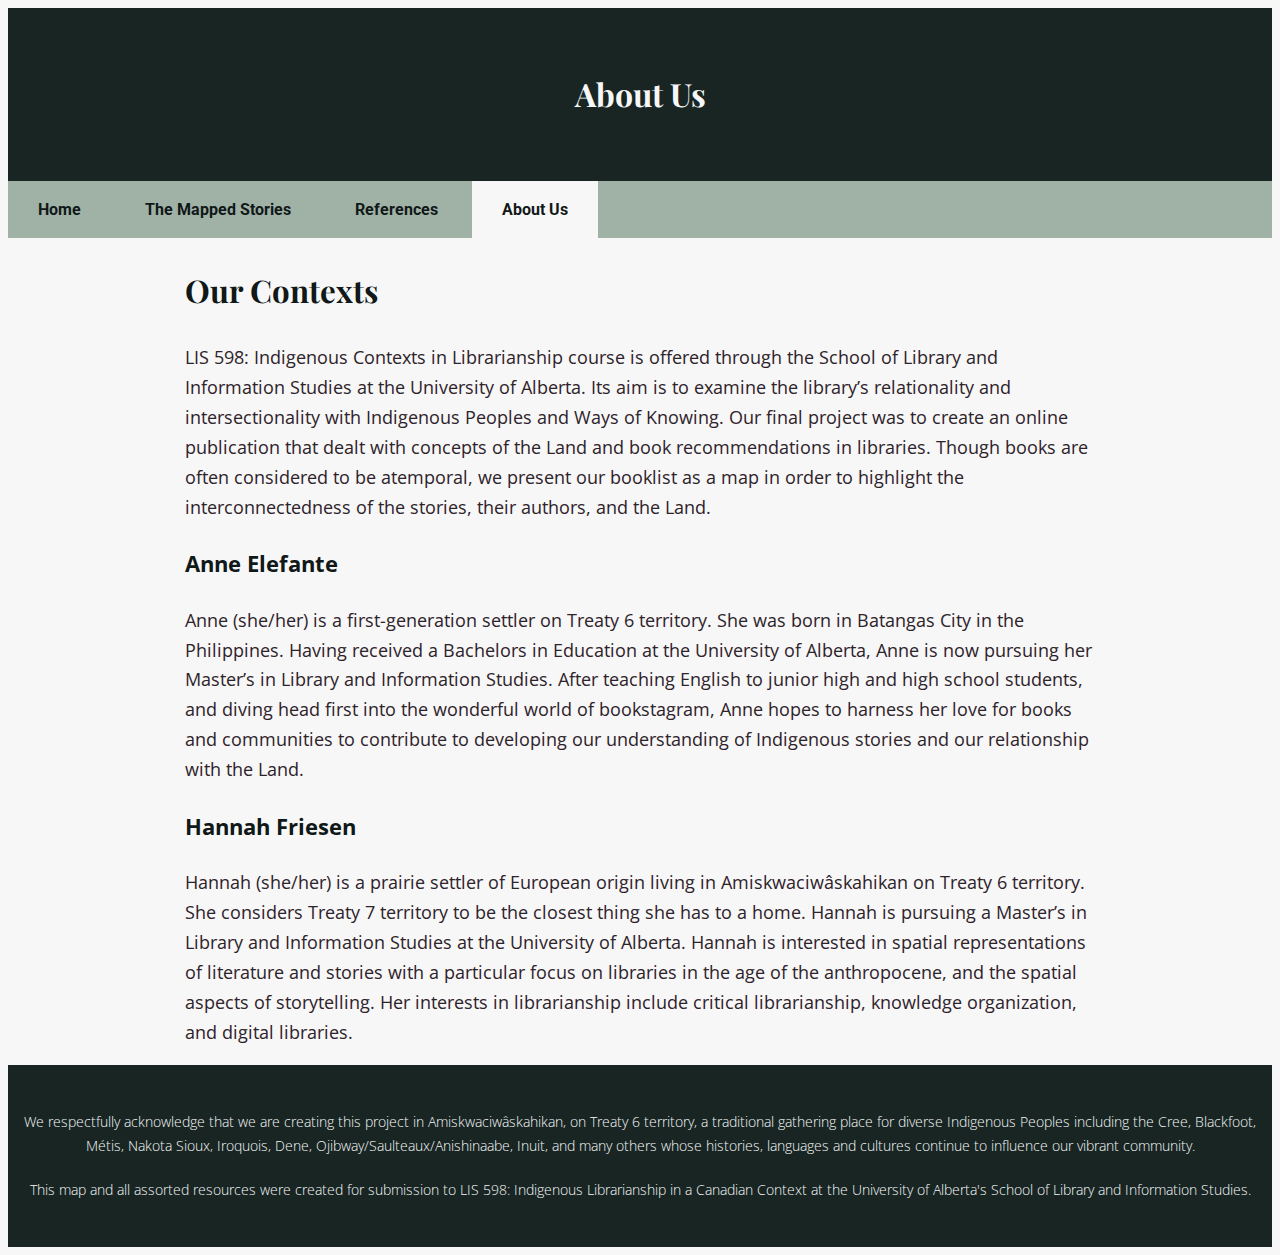
<file: about.html>
<!DOCTYPE html>
<html lang=en>
<head>
    <meta charset=utf-8>
    <title>That's All We Are: About Us</title>
    <link type="text/css" rel="stylesheet" href="css/styles.css" />   
	
<!--Google Fonts Are Here-->
    <link href="https://fonts.googleapis.com/css?family=Roboto&display=swap" rel="stylesheet">
    <link href="https://fonts.googleapis.com/css?family=Playfair+Display&display=swap" rel="stylesheet">
    <link href="https://fonts.googleapis.com/css?family=Open+Sans&display=swap" rel="stylesheet">
</head>

<body>

<!--Header-->
    <div class="header">
		<h1>About Us</h1>
    </div>

<!--Nav Bar-->
    <nav>
		<a href="index.html"><b>Home</b></a>
        <a href="bookList.html"><b>The Mapped Stories</b></a>
		<a href="ref.html"><b>References</b></a>
        <a class="current" href="about.html"><b>About Us</b></a>
    </nav>

<div class="heading1">
    <h2>Our Contexts</h2>
</div>

<p>LIS 598: Indigenous Contexts in Librarianship course is offered through the School of Library and Information Studies at the University of Alberta. Its aim is to examine the library’s relationality and intersectionality with Indigenous Peoples and Ways of Knowing. Our final project was to create an online publication that dealt with concepts of the Land and book recommendations in libraries. Though books are often considered to be atemporal, we present our booklist as a map in order to highlight the interconnectedness of the stories, their authors, and the Land.</p>

<div class="subheading">
	<h3>Anne Elefante</h3>
</div>

<p>
	Anne (she/her) is a first-generation settler on Treaty 6 territory. She was born in Batangas City in the Philippines. Having received a Bachelors in Education at the University of Alberta, Anne is now pursuing her Master’s in Library and Information Studies. After teaching English to junior high and high school students, and diving head first into the wonderful world of bookstagram, Anne hopes to harness her love for books and communities to contribute to developing our understanding of Indigenous stories and our relationship with the Land.
</p>

<div class="subheading">
	<h3>Hannah Friesen</h3>
</div>

<p>
	Hannah (she/her) is a prairie settler of European origin living in Amiskwaciwâskahikan on Treaty 6 territory. She considers Treaty 7 territory to be the closest thing she has to a home. Hannah is pursuing a Master’s in Library and Information Studies at the University of Alberta. Hannah is interested in spatial representations of literature and stories with a particular focus on libraries in the age of the anthropocene, and the spatial aspects of storytelling. Her interests in librarianship include critical librarianship, knowledge organization, and digital libraries.
</p>

<!--The Footer-->
<div class="footer">
    <h4 id="treatyAckn">We respectfully acknowledge that we are creating this project in Amiskwaciwâskahikan, on Treaty 6 territory, a traditional gathering place for diverse Indigenous Peoples including the Cree, Blackfoot, Métis, Nakota Sioux, Iroquois, Dene, Ojibway/Saulteaux/Anishinaabe, Inuit, and many others whose histories, languages and cultures continue to influence our vibrant community.</h4>
    <h4 id="treatyAckn">This map and all assorted resources were created for submission to LIS 598: Indigenous Librarianship in a Canadian Context at the University of Alberta's School of Library and Information Studies.</h4>
</div>

</body>
</html>
</file>
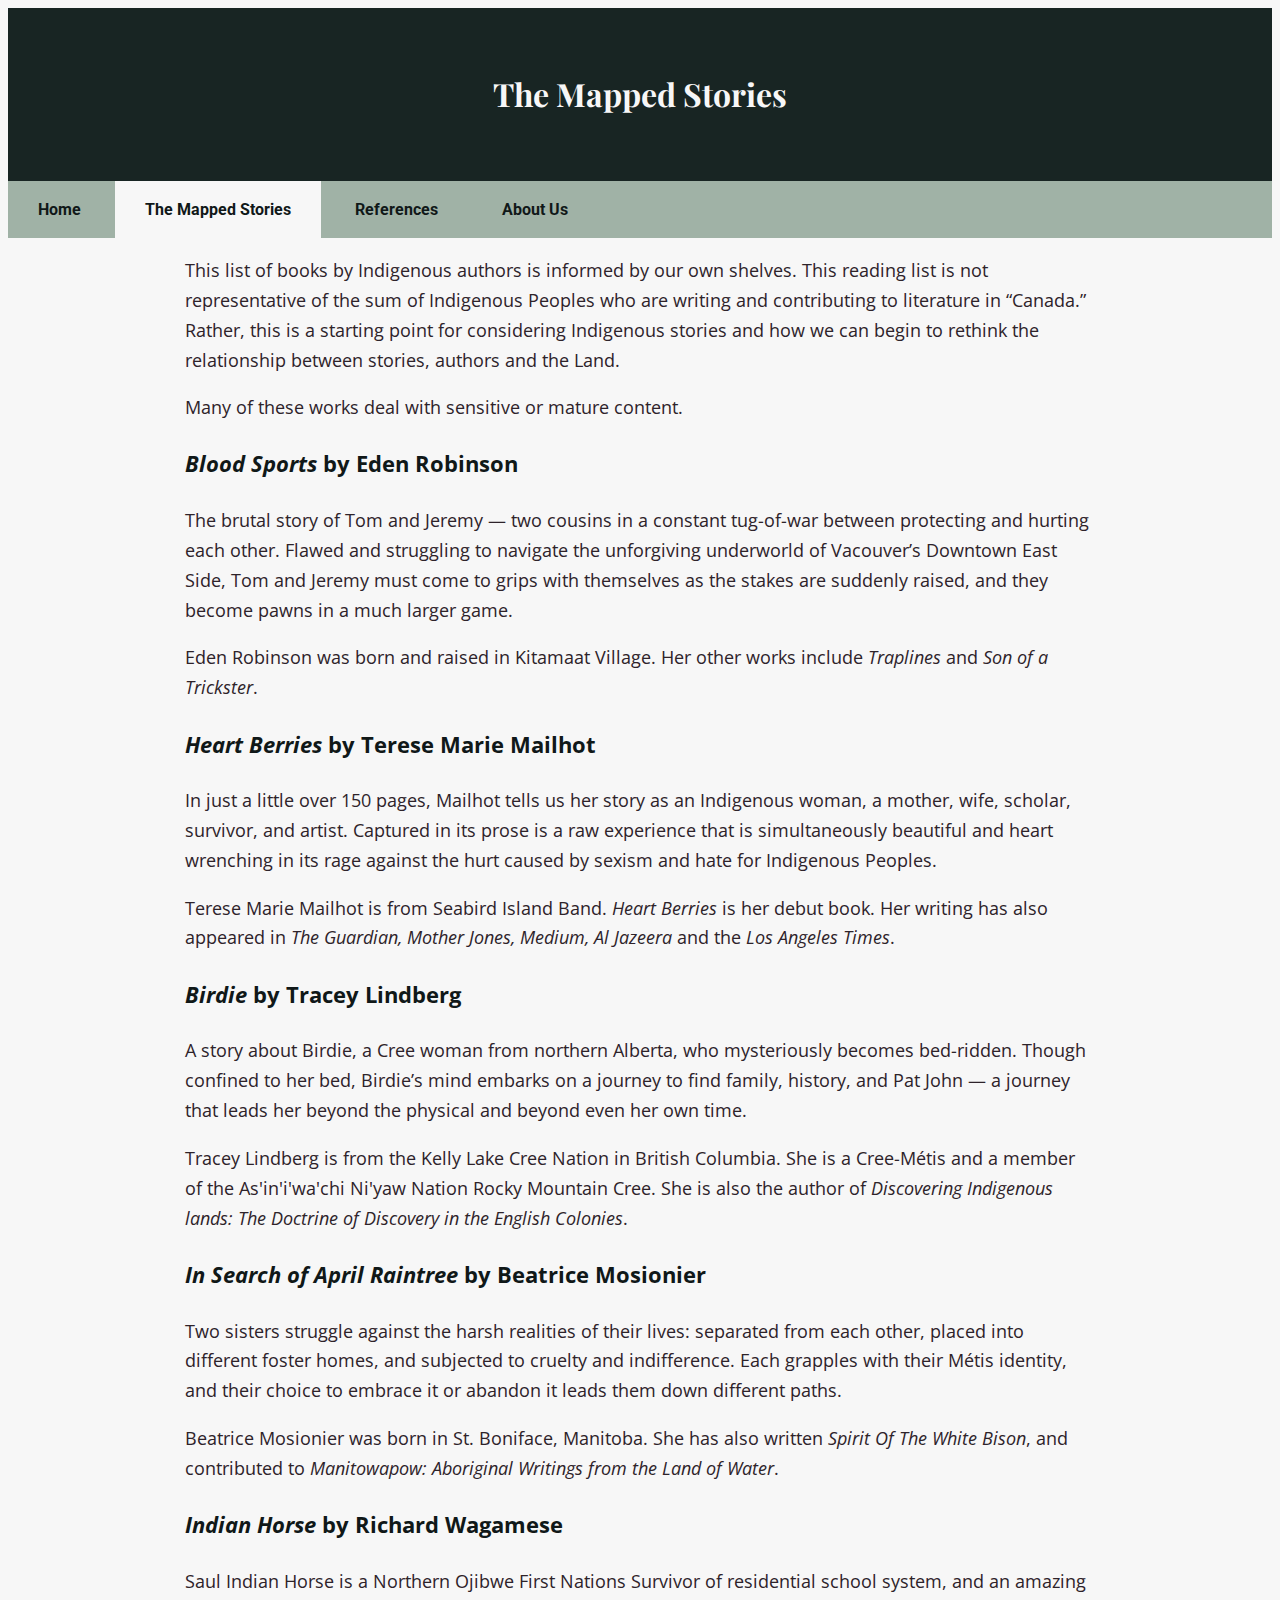
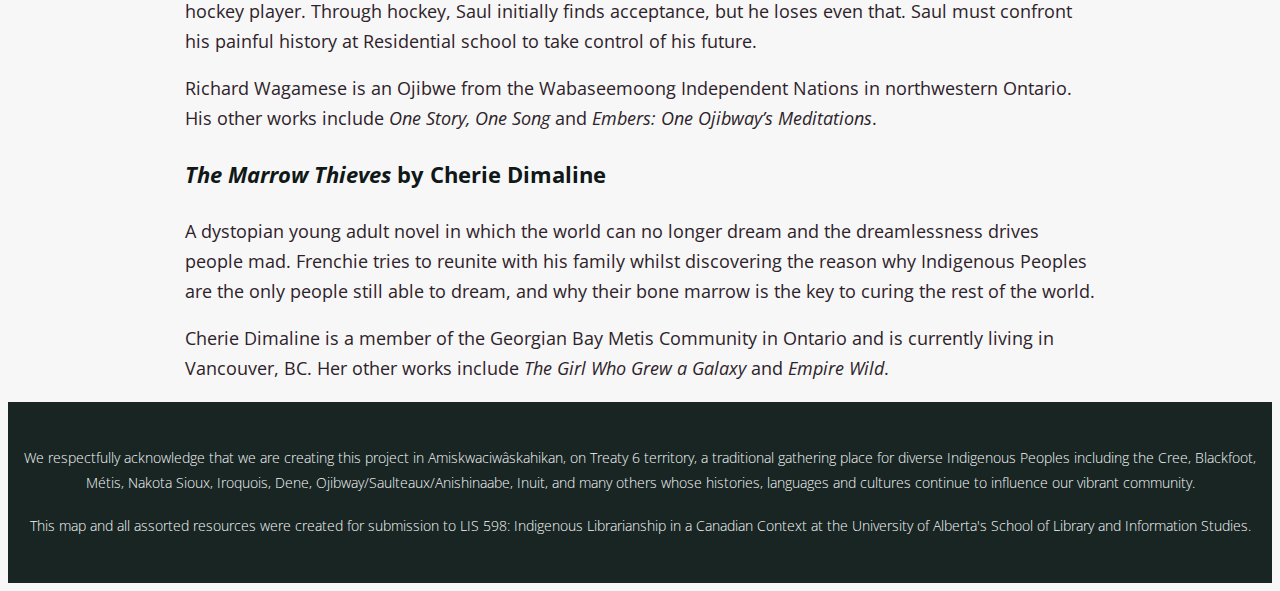
<file: bookList.html>
<!DOCTYPE html>
<html lang=en>
<head>
    <meta charset=utf-8>
    <title>That's All We Are: Reading List</title>
    <link type="text/css" rel="stylesheet" href="css/styles.css" />   
	
<!--Google Fonts Are Here-->
    <link href="https://fonts.googleapis.com/css?family=Roboto&display=swap" rel="stylesheet">
    <link href="https://fonts.googleapis.com/css?family=Playfair+Display&display=swap" rel="stylesheet">
    <link href="https://fonts.googleapis.com/css?family=Open+Sans&display=swap" rel="stylesheet">
</head>

<body>

<!--Header-->
    <div class="header">
		<h1>The Mapped Stories</h1>
    </div>

<!--Nav Bar-->
    <nav>
		<a href="index.html"><b>Home</b></a>
        <a class="current" href="bookList.html"><b>The Mapped Stories</b></a>
		<a href="ref.html"><b>References</b></a>
        <a href="about.html"><b>About Us</b></a>
    </nav>

    <p>This list of books by Indigenous authors is informed by our own shelves. This reading list is not representative of the sum of Indigenous Peoples who are writing and contributing to literature in “Canada.” Rather, this is a starting point for considering Indigenous stories and how we can begin to rethink the relationship between stories, authors and the Land.</p>

    <p>Many of these works deal with sensitive or mature content.</p>

<div class="subheading">
    <h3><em>Blood Sports</em> by Eden Robinson</h3>
</div>

<p>
    The brutal story of Tom and Jeremy — two cousins in a constant tug-of-war between protecting and hurting each other. Flawed and struggling to navigate the unforgiving underworld of Vacouver’s Downtown East Side, Tom and Jeremy must come to grips with themselves as the stakes are suddenly raised, and they become pawns in a much larger game.
</p>

<p>
    Eden Robinson was born and raised in Kitamaat Village. Her other works include <em>Traplines</em> and <em>Son of a Trickster</em>. 
</p>

<div class="subheading">
    <h3><em>Heart Berries</em> by Terese Marie Mailhot</h3>
</div>

<p>
    In just a little over 150 pages, Mailhot tells us her story as an Indigenous woman, a mother, wife, scholar, survivor, and artist. Captured in its prose is a raw experience that is simultaneously beautiful and heart wrenching in its rage against the hurt caused by sexism and hate for Indigenous Peoples. 
</p>
<p>
    Terese Marie Mailhot is from Seabird Island Band. <em>Heart Berries</em> is her debut book. Her writing has also appeared in <em>The Guardian, Mother Jones, Medium, Al Jazeera</em> and the <em>Los Angeles Times</em>.
</p>

<div class="subheading">
    <h3><em>Birdie</em> by Tracey Lindberg</h3>
</div>

<p>
    A story about Birdie, a Cree woman from northern Alberta, who mysteriously becomes bed-ridden. Though confined to her bed, Birdie’s mind embarks on a journey to find family, history, and Pat John — a journey that leads her beyond the physical and beyond even her own time. 
</p>

<p>
    Tracey Lindberg is from the Kelly Lake Cree Nation in British Columbia. She is a Cree-Métis and a member of the As'in'i'wa'chi Ni'yaw Nation Rocky Mountain Cree. She is also the author of <em>Discovering Indigenous lands: The Doctrine of Discovery in the English Colonies</em>.
</p>

<div class="subheading">
    <h3><em>In Search of April Raintree</em> by Beatrice Mosionier</h3>
</div>

<p>
    Two sisters struggle against the harsh realities of their lives: separated from each other, placed into different foster homes, and subjected to cruelty and indifference. Each grapples with their Métis identity, and their choice to embrace it or abandon it leads them down different paths.
</p>

<p>
    Beatrice Mosionier was born in St. Boniface, Manitoba. She has also written <em>Spirit Of The White Bison</em>, and contributed to <em>Manitowapow: Aboriginal Writings from the Land of Water</em>.
</p>

<div class="subheading">
    <h3><em>Indian Horse</em> by Richard Wagamese</h3>
</div>

<p>
    Saul Indian Horse is a Northern Ojibwe First Nations Survivor of residential school system, and an amazing hockey player. Through hockey, Saul initially finds acceptance, but he loses even that. Saul must confront his painful history at Residential school to take control of his future.
</p>

<p>
    Richard Wagamese is an Ojibwe from the Wabaseemoong Independent Nations in northwestern Ontario. His other works include <em>One Story, One Song</em> and <em>Embers: One Ojibway’s Meditations</em>.
</p>

<div class="subheading">
    <h3><em>The Marrow Thieves</em> by Cherie Dimaline</h3>
</div>

<p>
    A dystopian young adult novel in which the world can no longer dream and the dreamlessness drives people mad. Frenchie tries to reunite with his family whilst discovering the reason why Indigenous Peoples are the only people still able to dream, and why their bone marrow is the key to curing the rest of the world.
</p>

<p>
    Cherie Dimaline is a member of the Georgian Bay Metis Community in Ontario and is currently living in Vancouver, BC. Her other works include <em>The Girl Who Grew a Galaxy</em> and <em>Empire Wild</em>.
</p>

<!--The Footer-->
<div class="footer">
    <h4 id="treatyAckn">We respectfully acknowledge that we are creating this project in Amiskwaciwâskahikan, on Treaty 6 territory, a traditional gathering place for diverse Indigenous Peoples including the Cree, Blackfoot, Métis, Nakota Sioux, Iroquois, Dene, Ojibway/Saulteaux/Anishinaabe, Inuit, and many others whose histories, languages and cultures continue to influence our vibrant community.</h4>
    <h4 id="treatyAckn">This map and all assorted resources were created for submission to LIS 598: Indigenous Librarianship in a Canadian Context at the University of Alberta's School of Library and Information Studies.</h4>
</div>

</body>
</html>
</file>
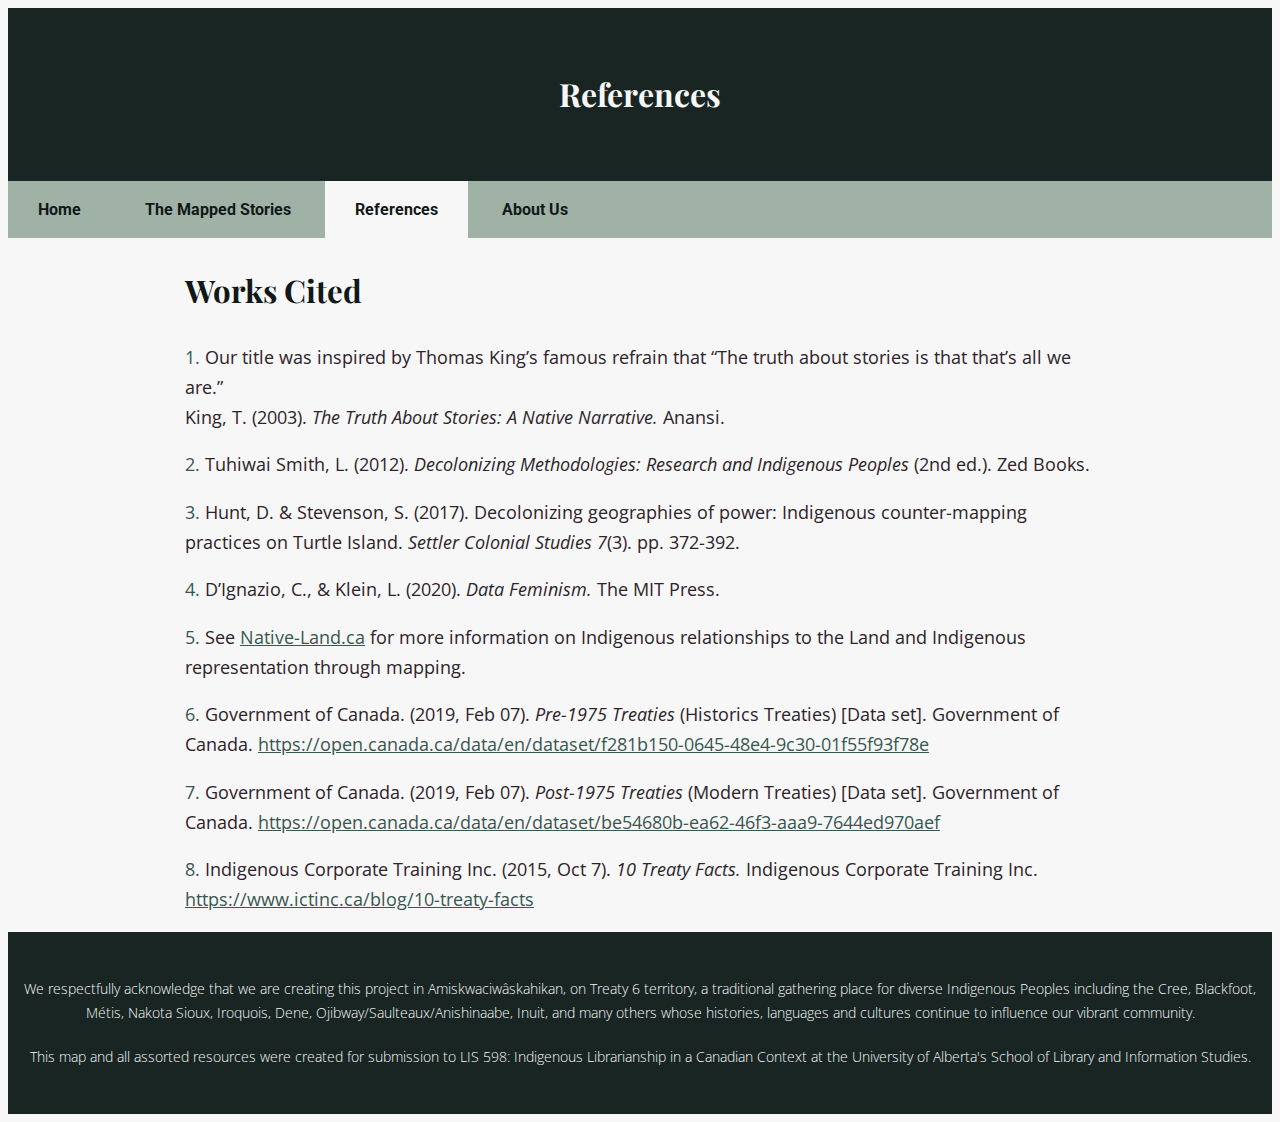
<file: ref.html>
<!DOCTYPE html>
<html lang=en>
<head>
    <meta charset=utf-8>
    <title>That's All We Are: References</title>
    <link type="text/css" rel="stylesheet" href="css/styles.css" />   
	
<!--Google Fonts Are Here-->
    <link href="https://fonts.googleapis.com/css?family=Roboto&display=swap" rel="stylesheet">
    <link href="https://fonts.googleapis.com/css?family=Playfair+Display&display=swap" rel="stylesheet">
    <link href="https://fonts.googleapis.com/css?family=Open+Sans&display=swap" rel="stylesheet">
</head>

<body>

<!--Header-->
    <div class="header">
		<h1>References</h1>
    </div>

<!--Nav Bar-->
    <nav>
		<a href="index.html"><b>Home</b></a>
        <a href="bookList.html"><b>The Mapped Stories</b></a>
		<a class="current" href="ref.html"><b>References</b></a>
        <a href="about.html"><b>About Us</b></a>
    </nav>

<div class="heading1">
    <h2>Works Cited</h2>
</div>

<p><a id="noteOne">1. </a>Our title was inspired by Thomas King’s famous refrain that “The truth about stories is that that’s all we are.”<br>
King, T. (2003). <em>The Truth About Stories: A Native Narrative.</em> Anansi.</p>
<p><a id=”noteTwo”>2. </a>Tuhiwai Smith, L. (2012). <em>Decolonizing Methodologies: Research and Indigenous Peoples</em> (2nd ed.). Zed Books.</p>
<p><a id=”noteThree”>3. </a>Hunt, D. & Stevenson, S. (2017). Decolonizing geographies of power: Indigenous counter-mapping practices on Turtle Island. <em>Settler Colonial Studies 7</em>(3). pp. 372-392.</p>
<p><a id=”noteFour”>4. </a>D’Ignazio, C., & Klein, L. (2020). <em>Data Feminism. </em>The MIT Press.</p>
<p><a id=”noteFive”>5. </a>See <a href=”https://native-land.ca/about/why-it-matters/”>Native-Land.ca</a> for more information on Indigenous relationships to the Land and Indigenous representation through mapping.</p>
<p><a id=”noteSix”>6. </a>Government of Canada. (2019, Feb 07). <em>Pre-1975 Treaties</em> (Historics Treaties) [Data set]. Government of Canada. <a href=”https://open.canada.ca/data/en/dataset/f281b150-0645-48e4-9c30-01f55f93f78e”>https://open.canada.ca/data/en/dataset/f281b150-0645-48e4-9c30-01f55f93f78e</a></p>
<p><a id=”noteSeven”>7. </a>Government of Canada. (2019, Feb 07). <em>Post-1975 Treaties</em> (Modern Treaties) [Data set]. Government of Canada. <a href=”https://open.canada.ca/data/en/dataset/be54680b-ea62-46f3-aaa9-7644ed970aef”>https://open.canada.ca/data/en/dataset/be54680b-ea62-46f3-aaa9-7644ed970aef</a></p>
<p><a id=”noteEight”8.>8. </a>Indigenous Corporate Training Inc. (2015, Oct 7). <em>10 Treaty Facts.</em> Indigenous Corporate Training Inc. <a href=”https://www.ictinc.ca/blog/10-treaty-facts”>https://www.ictinc.ca/blog/10-treaty-facts</a></p>

<!--The Footer-->
<div class="footer">
    <h4 id="treatyAckn">We respectfully acknowledge that we are creating this project in Amiskwaciwâskahikan, on Treaty 6 territory, a traditional gathering place for diverse Indigenous Peoples including the Cree, Blackfoot, Métis, Nakota Sioux, Iroquois, Dene, Ojibway/Saulteaux/Anishinaabe, Inuit, and many others whose histories, languages and cultures continue to influence our vibrant community.</h4>
    <h4 id="treatyAckn">This map and all assorted resources were created for submission to LIS 598: Indigenous Librarianship in a Canadian Context at the University of Alberta's School of Library and Information Studies.</h4>
</div>

</body>
</html>
</file>
<file: css/styles.css>
/************************
Big Containers
************************/

body {
	font-size: 100%;
	line-height: 1.7;
	background-color: #F7F7F7; /*Background colour for whole page*/ 
	color: #2E232A; /*text colour*/
}

p {
	/*text-indent: 50px;*/
	color: #2E232A; /*text colour*/
	padding-left: 14%;
	padding-right: 14%;
	font-size: 110%;
	font-family: "Open Sans", sans-serif;
}

/*Links*/
a {
	color: #385751;
}

/************************
Page Title Header
************************/

.header{
	width: 100%;
	padding-top: 3%;
	padding-bottom: 3%;
	padding-left: 2%
	padding-right: 2%;
	text-align: center;
	background-color: #182523; /*Background colour for header only*/
	color: #F7F7F7; /*Text colour for header only*/
	font-size: 100%;
	font-family: 'Playfair display', serif; /*google font name goes in the ''*/
}

/************************
Navigation Bar
************************/

nav{
	width: 100%;
	background-color: #A0B2A6;
}

nav a{
	display: inline-block;
	font-family: 'Roboto', sans-serif;
	font-size: 1.0em;
	color: #101818;
	background-color: #A0B2A6;
	padding-top: 15px;
	padding-bottom: 15px;
	padding-left: 30px;
	padding-right: 30px;
	text-decoration: none;
}

nav a:visited{
	background-color: #A0B2A6;
}

nav a:hover{
	background-color: #F7F7F7;
}

/*placeholder flag because this isn't working withouth !important!*/
.current{
	background-color: #f7f7f7 !important;
}
/************************
Paragraph Headings
************************/

.heading1{
	margin: 0.5em 0 0.5em 0;
	padding-left: 14%;
	padding-right: 14%;
	color: #101818;
	font-family: 'Playfair Display', serif;
	font-size: 130%;
}

.subheading{
	margin: 0.5em 0 0.5em 0;
	padding-left: 14%;
	padding-right: 14%;
	color: #101818;
	font-family: 'Open Sans', sans-serif;
	font-size: 120%;
}

/************************
Map Formatting
************************/
#mapid { 
	display: block;
	margin-right: auto;
	margin-left: auto;
	padding-left: 20%;
	padding-right: 20%;
	padding-top: 35px;
	padding-bottom: 35px;
	height: 400px;
	max-width: 400px;
	 }

/************************
Footer
************************/
.footer{
	width: 100%;
	padding-top: 2%;
	padding-bottom: 2%;
	text-align: center;
	background-color: #182523; /*Background colour for footer only*/
	font-size: 100%;
	font-family: 'Open Sans', sans-serif; /*google font name goes in the ''*/
}

h4#treatyAckn{
	width: 100%;
	color: #f7f7f7;
	text-align: center;
	font-size: 90%;
	font-family: 'Open Sans', sans-serif;
	font-weight:lighter;
}
</file>
